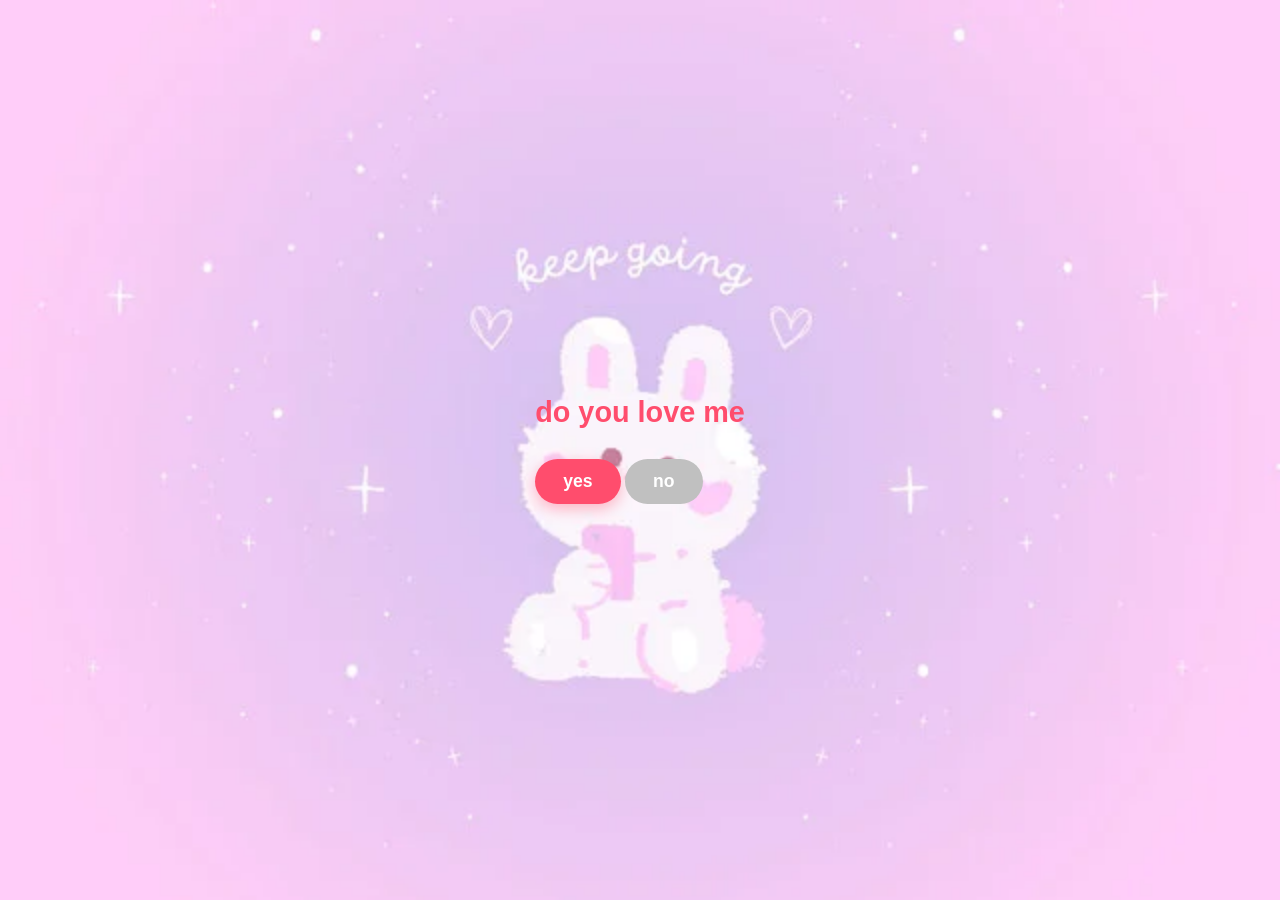
<file: vscode/index.html>
<!DOCTYPE html>
<html lang="en">
<head>
    <meta charset="UTF-8">
    <meta name="viewport" content="width=device-width, initial-scale=1.0">
    <link rel="stylesheet" href="style.css">
    <title>Do you love me</title>
</head>
<body class="body2">
    <div class="image-wrapper">
    <h1 id ="text">do you love me</h1>
    <button id="Yes">yes</button>
    <button id="No">no</button>
    </div>
    <script src = "script.js"></script>
</body>

</html>
</file>
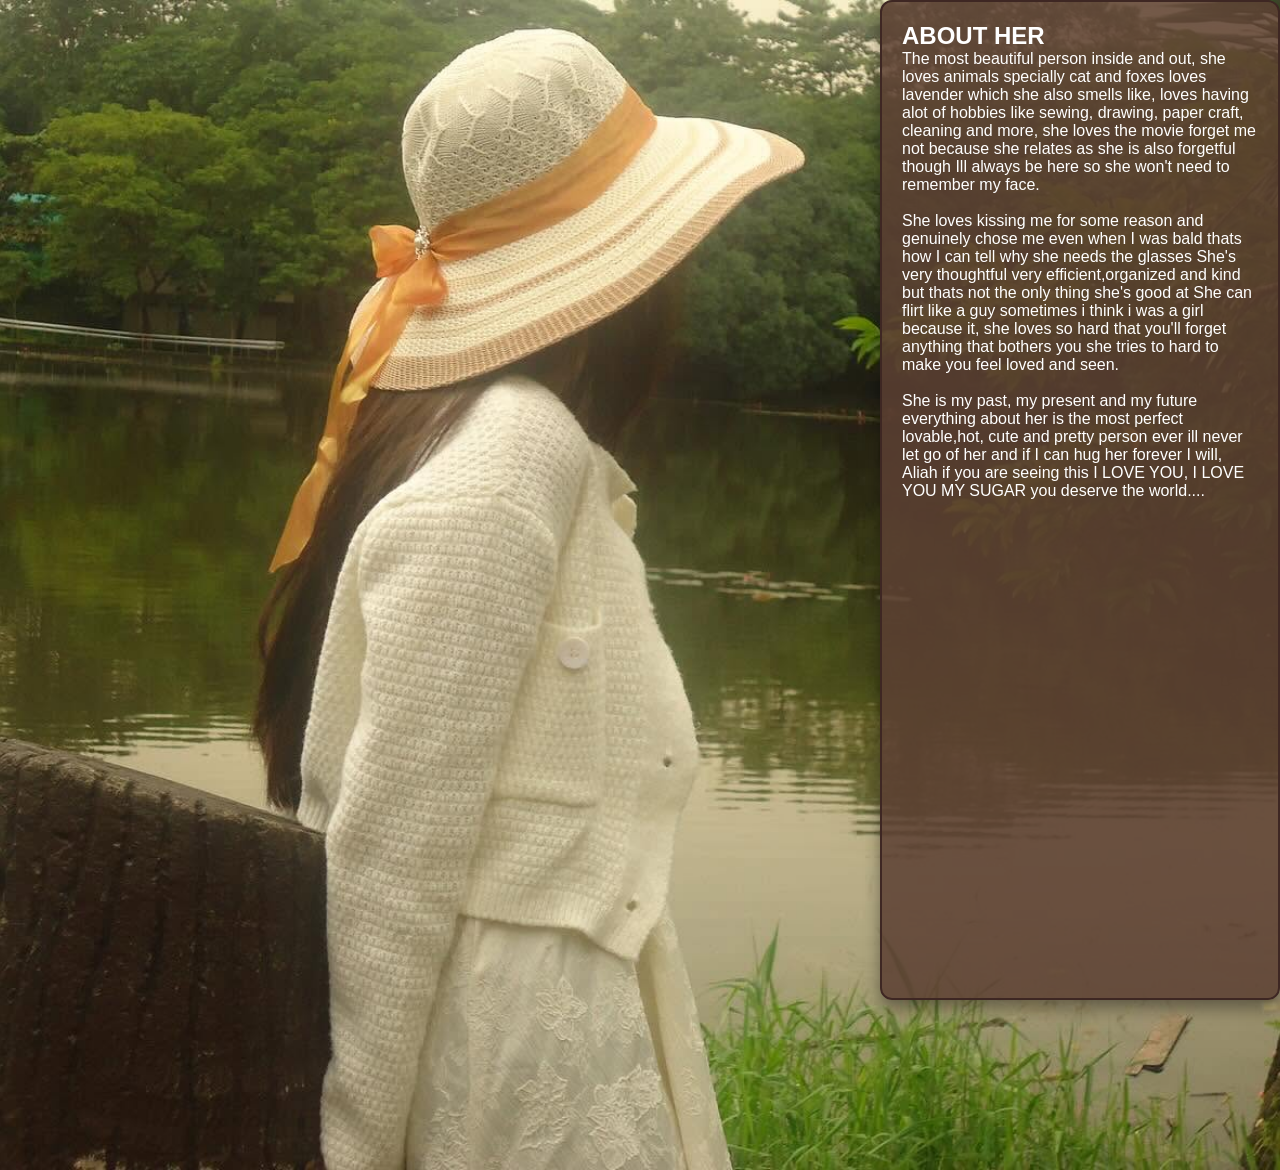
<file: vscode/Abouther.html>
<!DOCTYPE html>
<html lang="en">
<head>
    <meta charset="UTF-8">
    <meta name="viewport" content="width=device-width, initial-scale=1.0">
    <title>MY LOVE</title>
    <link rel="stylesheet" href="style1.css">
</head>
<body class="body2">
<div class="main3">
    <main class="container">
        
  

        <div class="image-wrapper">
            
        
        
            
        
        <div class="brown-box1">
    <h2>ABOUT HER</h2>
    <p>
   The most beautiful person inside and out, she loves animals specially cat and foxes
   loves lavender which she also smells like, loves having alot of hobbies like sewing, drawing, paper craft,
   cleaning and more, she loves the movie forget me not because she relates as she is also forgetful though Ill
   always be here so she won't need to remember my face.
   <br>
   <br>
   She loves kissing me for some reason and genuinely chose me even when I was bald thats how I can tell why she needs the glasses
   She's very thoughtful very efficient,organized and kind but thats not the only thing she's good at
   She can flirt like a guy sometimes i think i was a girl because it, she loves so hard that you'll forget anything that bothers you
   she tries to hard to make you feel loved and seen.
   <br>
   <br>
   She is my past, my present and my future everything about her is the most perfect lovable,hot, cute and pretty person ever
   ill never let go of her and if I can hug her forever I will, Aliah if you are seeing this I LOVE YOU, I LOVE YOU MY SUGAR
   you deserve the world....
    </p>
  </div>
            </div>
   
        </audio>
    </main>
    
</div>
   

</body>
</html>
</file>
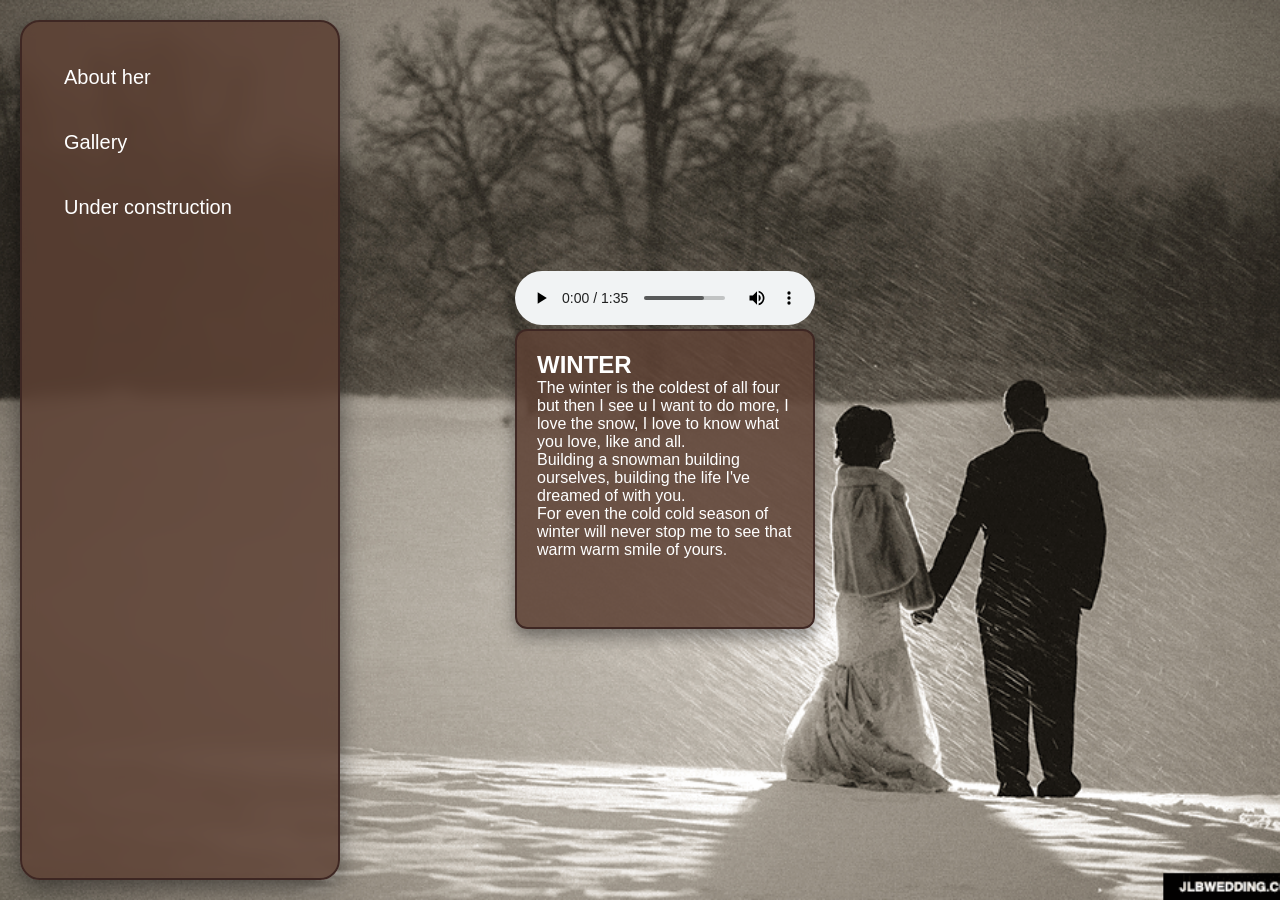
<file: vscode/Aliah.html>
<!DOCTYPE html>
<html lang="en">
<head>
    <meta charset="UTF-8">
    <meta name="viewport" content="width=device-width, initial-scale=1.0">
    <title>MY LOVE</title>
    <link rel="stylesheet" href="style.css">
</head>
<body class="body1">
<div class="main3">
    <main class="container">
        <div class="sidebar-menu">
  
  <ul>
    <li><a href="Abouther.html">About her</a></li>
    <li><a href="gallery.html">Gallery</a></li>
    <li><a href="https://youtu.be/8hJJ2l8UaxQ?si=8kyuk0vW3gXUWo6v">Under construction</a></li>
  </ul>
</div>
        <div class="image-wrapper">
            
            <div class="audio1">
            <audio controls autoplay>
            <source src = "lastkiss.mp3" type="audio/mp3">
            </div>
        </audio>
            </a>
        
        <div class="brown-box">
    <h2>WINTER</h2>
    <p>
    The winter is the coldest of all four but then I see u I want to do more, I love the snow, I love  to know what you love, like and all. <br>

    Building a snowman building ourselves, building the life I've dreamed of with you. <br>

    For even the cold cold season of winter will never stop me to see that warm warm smile of yours.
    </p>
  </div>
            </div>
   
        </audio>
    </main>
    
</div>
   

</body>
</html>
</file>
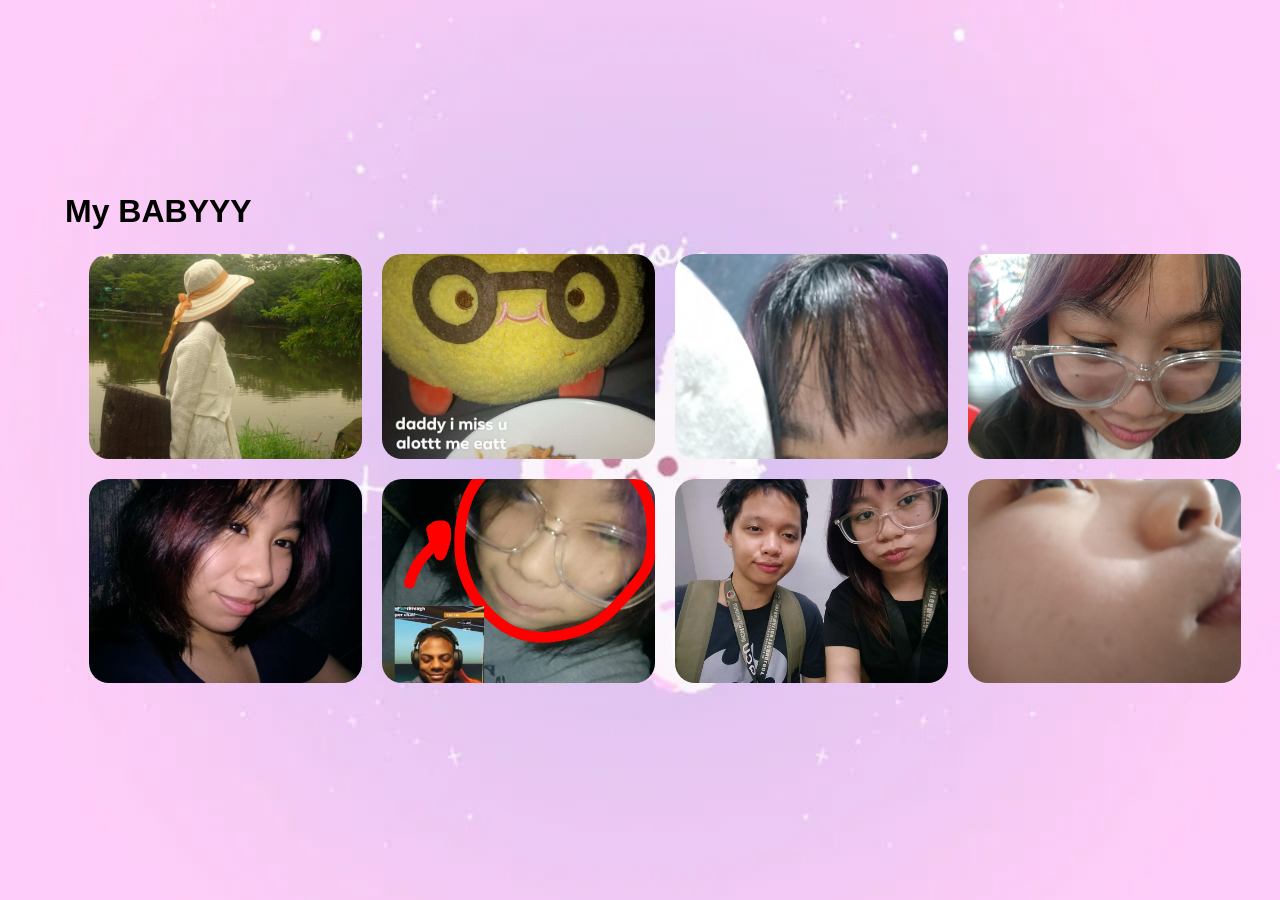
<file: vscode/gallery.html>
<!DOCTYPE html>
<html lang="en">
<head>
    <meta charset="UTF-8">
    <meta name="viewport" content="width=device-width, initial-scale=1.0">
    <title>MY LOVE</title>
    <link rel="stylesheet" href="style1.css">
</head>
<body class="body3">
<div class="main3">
    <main class="container">
        
<h1> My BABYYY</h1>
        <div class="image-wrapper">
            <div class="gallery-grid">
  <div class="gallery-item"><img src="aliah.jpg" alt="Forest"><div class="caption">pretty</div></div>
  <div class="gallery-item"><img src="tempura.jpg" alt="Sunset"><div class="caption">tempura</div></div>
  <div class="gallery-item"><img src="ourdaughter.jpg" alt="Mountains"><div class="caption">daughter</div></div>
  <div class="gallery-item"><img src="nyenyenye.jpg" alt="City"><div class="caption">nyenyenye</div></div>
  <div class="gallery-item"><img src="pretty.jpg" alt="Waterfall"><div class="caption">emooo</div></div>
  <div class="gallery-item"><img src="outfit.jpg" alt="Desert"><div class="caption">speed</div></div>
  <div class="gallery-item"><img src="us.jpg" alt="Night Sky"><div class="caption">us</div></div>
  <div class="gallery-item"><img src="shark.jpg" alt="Nature"><div class="caption">hihihihi</div></div>
</div>
        
        
            
      
            </div>
   
       
    </main>
    
</div>
   

</body>
</html>
</file>
<file: vscode/style.css>
* {
    margin: 0;
    padding: 0;
    box-sizing: border-box;
}

.body1 {
    display: flex;
    justify-content: center;
    align-items: center;
    min-height: 100vh;
    background-image: url('snow.gif');
    background-size: cover;
    background-position: center;
    background-repeat: no-repeat;
    font-family: 'Fredoka', sans-serif;
    overflow: hidden;
    padding-left: 50px;       
}

.body2 {
    display: flex;
    justify-content: center;
    align-items: center;
    min-height: 100vh;
    background-image: url('lavender.jpg');
    background-size: cover;
    background-position: center;
    background-repeat: no-repeat;
    font-family: 'Fredoka', sans-serif;
    overflow: hidden; 
}

/* Original Brown Box */
.brown-box {
    width: 300px;                             
    min-height: 300px;                        
    background-color: rgba(92, 64, 51, 0.85); 
    border: 2px solid #3e2723;                 
    border-radius: 12px;                       
    padding: 20px;                             
    color: #ffffff;                            
    box-shadow: 0 8px 16px rgba(0, 0, 0, 0.4); 
    box-sizing: border-box;
}

/* Larger Full-Height Side Menu */
.sidebar-menu {
    position: fixed;
    top: 20px;
    left: 20px;
    width: 320px;                             /* Increased width */
    height: calc(100vh - 40px);               /* Stretches to full screen height */
    background-color: rgba(92, 64, 51, 0.85); 
    border: 2px solid #3e2723;                 
    border-radius: 20px;                       /* Slightly larger corner radius */
    padding: 30px 24px;                        /* Increased inner padding */
    color: #ffffff;                            
    box-shadow: 0 8px 24px rgba(0, 0, 0, 0.5); 
    box-sizing: border-box;
    backdrop-filter: blur(8px);
    z-index: 1000;
}

.sidebar-menu h2 {
    font-size: 2rem;                          /* Bigger heading */
    margin-bottom: 25px;
    letter-spacing: 1.5px;
    text-transform: uppercase;
}

.sidebar-menu ul {
    list-style: none;
    display: flex;
    flex-direction: column;
    gap: 14px;                                /* Spaced out items */
}

.sidebar-menu ul li a {
    display: block;
    color: #ffffff;
    text-decoration: none;
    font-size: 1.25rem;                       /* Larger menu text */
    padding: 14px 18px;
    border-radius: 12px;
    transition: background-color 0.2s ease, transform 0.2s ease;
}

.sidebar-menu ul li a:hover {
    background-color: rgba(255, 255, 255, 0.2);
    transform: translateX(6px);
}

.audio1 {
    left: 300px;
    top: 300px;
}

.card {
    background: #ffffff;
    padding: 40px;
    border-radius: 30px;
    box-shadow: 0 15px 30px rgba(255, 182, 193, 0.4);
    text-align: center;
    max-width: 380px;
    width: 90%;
    position: relative;
}

.image-wrapper img {
    width: 170px;
    height: 170px;
    object-fit: cover;
    margin-bottom: 20px;
    border-radius: 20px;
}

h1 {
    color: #ff4d6d;
    font-size: 1.8rem;
    margin-bottom: 30px;
}

.btn-group {
    display: flex;
    justify-content: center;
    gap: 20px;
    position: relative;
    min-height: 50px;
}

button {
    padding: 12px 28px;
    font-size: 1.1rem;
    font-family: 'Fredoka', sans-serif;
    font-weight: 600;
    border: none;
    border-radius: 25px;
    cursor: pointer;
    transition: transform 0.2s ease, background-color 0.2s ease;
}

#Yes {
    background-color: #ff4d6d;
    color: white;
    box-shadow: 0 5px 15px rgba(255, 77, 109, 0.4);
}

#Yes:hover {
    background-color: #ff2a55;
    transform: scale(1.1);
}

#No {
    background-color: #c0c0c0;
    color: white;
    position: center;
    right: 30px;
}
h2{
    justify-content: center;
}
</file>
<file: vscode/style1.css>
* {
    margin: 0;
    padding: 0;
    box-sizing: border-box;
}

.body1 {
    display: flex;
    justify-content: center;
    align-items: center;
    min-height: 100vh;
    background-image: url('snow.gif');
    background-size: cover;
    background-position: center;
    background-repeat: no-repeat;
    font-family: 'Fredoka', sans-serif;
    overflow: hidden;
    padding-left: 50px;       
}

.body2 {
    display: flex;
    min-height: 130vh;
    background-image: url('aliah.jpg');
    background-size: cover;
    background-position: center;
    background-repeat: no-repeat;
    font-family: 'Fredoka', sans-serif;
    overflow: hidden; 
    
}
.body3 {
    display: flex;
    justify-content: center;
    align-items: center;
    min-height: 100vh;
    background-image: url('lavender.jpg');
    background-size: cover;
    background-position: center;
    background-repeat: no-repeat;
    font-family: 'Fredoka', sans-serif;
    overflow: hidden;
    padding-left: 50px;       
}
.parent-container {
    position: relative;
}

.brown-box1 {
    position: absolute;
    right: 0;                /* Pin directly to the right edge */
    top: 0;                  /* Pin to the top edge */
    width: 400px; 
    min-height: 1000px;
    background-color: rgba(92, 64, 51, 0.85); 
    border: 2px solid #3e2723; 
    border-radius: 12px; 
    padding: 20px; 
    color: #ffffff; 
    box-shadow: 0 8px 16px rgba(0, 0, 0, 0.4); 
    box-sizing: border-box;
}

.image-wrapper img {
    width: 170px;
    height: 170px;
    object-fit: cover;
    margin-bottom: 20px;
    border-radius: 20px;
}
.gallery-grid {
  display: grid;
  grid-template-columns: repeat(4, 1fr); /* 4 items per row on desktop */
  gap: 1.25rem;
  padding: 1.5rem;
  max-width: 1200px;
  margin: 0 auto;
}

.gallery-item {
  position: relative;
  overflow: hidden;
  border-radius: 8px;
  aspect-ratio: 4 / 3;
}

.gallery-item img {
  width: 100%;
  height: 100%;
  object-fit: cover;
  transition: transform 0.3s ease;
}

.gallery-item:hover img {
  transform: scale(1.05);
}

.caption {
  position: absolute;
  bottom: 0;
  left: 0;
  right: 0;
  padding: 0.75rem;
  background: linear-gradient(transparent, rgba(0, 0, 0, 0.8));
  color: #fff;
  font-family: system-ui, sans-serif;
  opacity: 0;
  transition: opacity 0.3s ease;
}

.gallery-item:hover .caption {
  opacity: 1;
}

/* Tablet: 2 columns */
@media (max-width: 900px) {
  .gallery-grid {
    grid-template-columns: repeat(2, 1fr);
  }
}

/* Mobile: 1 column */
@media (max-width: 500px) {
  .gallery-grid {
    grid-template-columns: 1fr;
  }
}


.gallery-grid {
  display: grid;
  grid-template-columns: repeat(4, 1fr); 
  gap: 1.25rem;
  padding: 1.5rem;
  max-width: 1200px;
  margin: 0 auto;
}

.gallery-item1 {
  position: relative;
  overflow: hidden;
  border-radius: 8px;
  aspect-ratio: 4 / 3;
}

.gallery-item img {
  width: 100%;
  height: 100%;
  object-fit: cover;
  transition: transform 0.3s ease;
}

.gallery-item:hover img {
  transform: scale(1.05);
}

.caption {
  position: absolute;
  bottom: 0;
  left: 0;
  right: 0;
  padding: 0.75rem;
  background: linear-gradient(transparent, rgba(0, 0, 0, 0.8));
  color: #aa14be;
  font-family: system-ui, sans-serif;
  opacity: 0;
  transition: opacity 0.3s ease;
}

.gallery-item:hover .caption {
  opacity: 1;
}

/* Tablet: 2 columns */
@media (max-width: 900px) {
  .gallery-grid {
    grid-template-columns: repeat(2, 1fr);
  }
}

/* Mobile: 1 column */
@media (max-width: 500px) {
  .gallery-grid {
    grid-template-columns: 1fr;
  }
}
</file>
